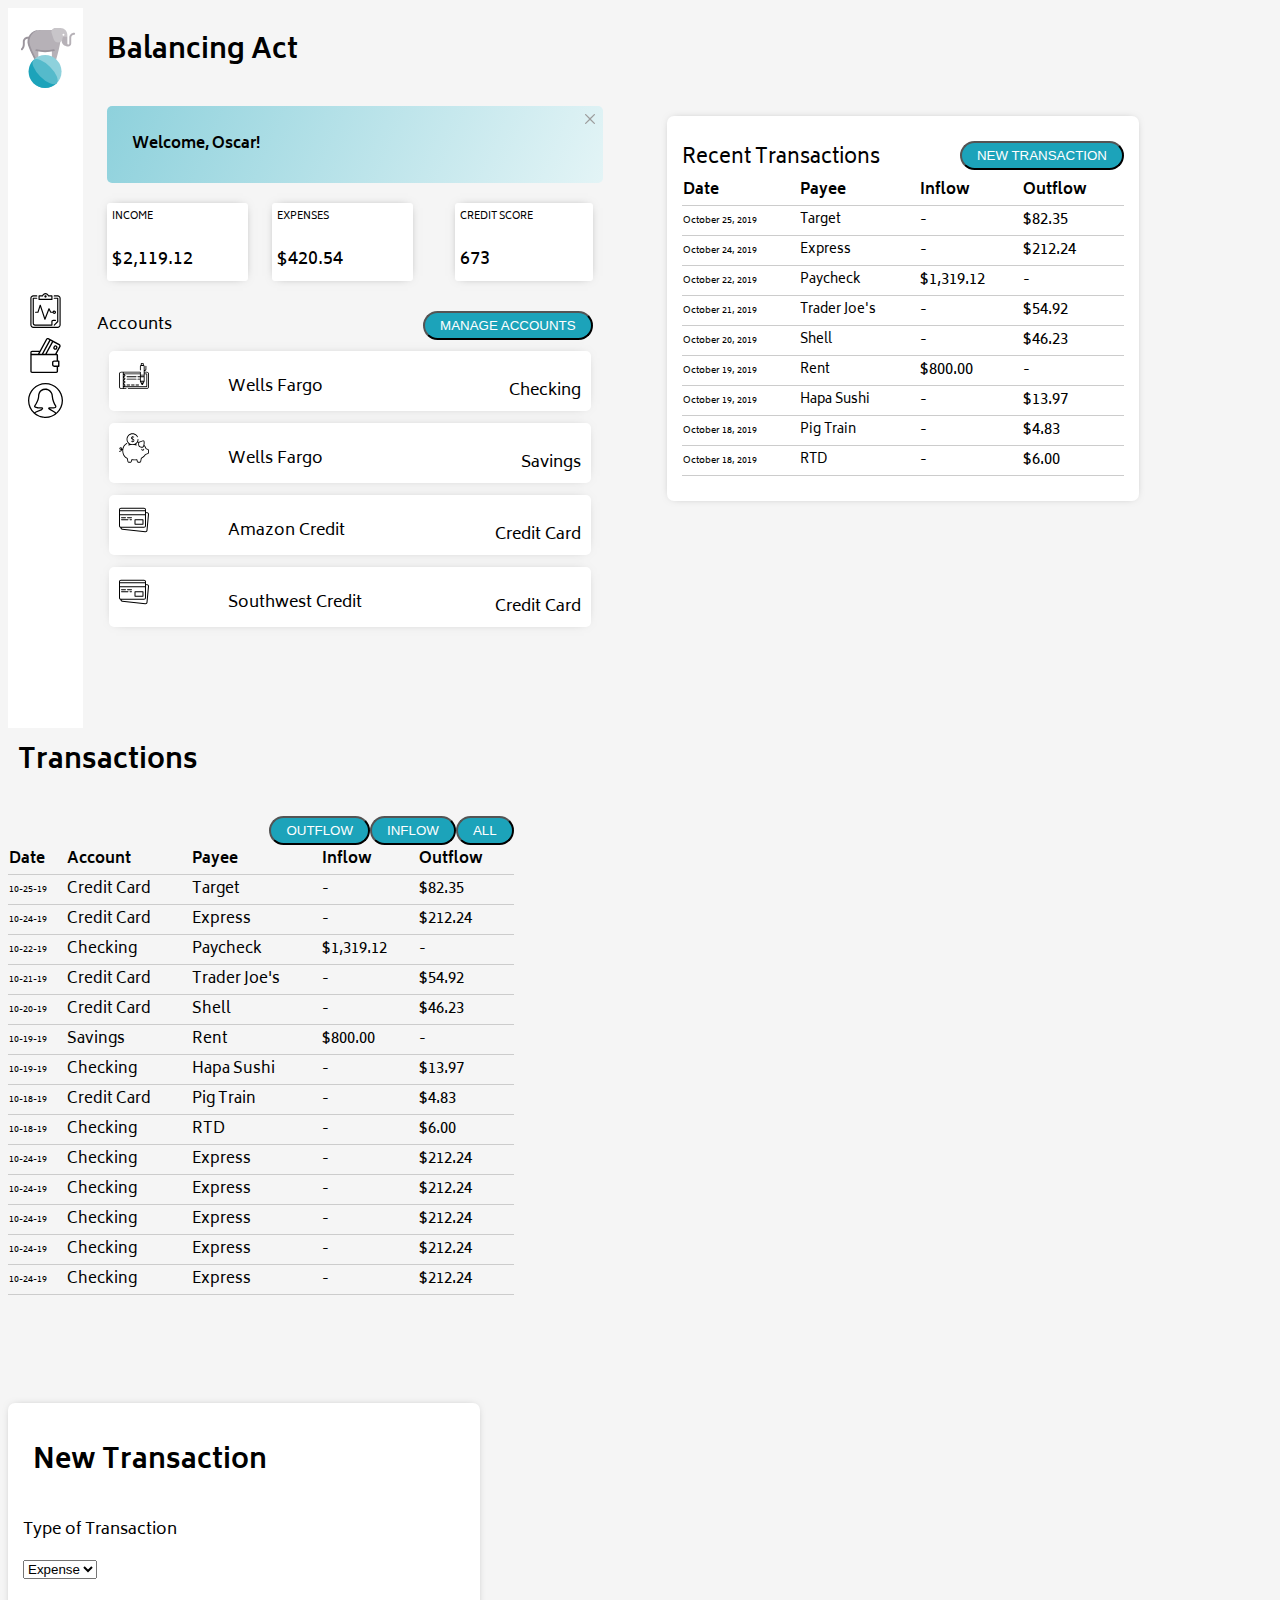
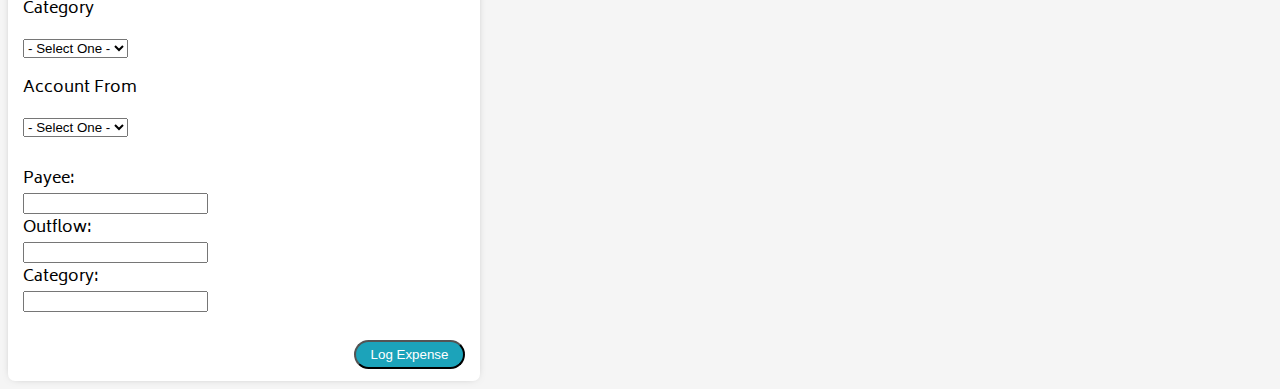
<file: index.html>
<html>

<head>
  <title>Balancing Act</title>
  <link rel="stylesheet" type="text/css" href="styles.css">
  <link href="https://fonts.googleapis.com/css?family=Biryani&display=swap" rel="stylesheet">
</head>

<body>
  <aside class="column left-column">
    <img class="elephant" src="assets/elephant copy.svg" alt="elephant on ball">
    <div class="three-icons">
      <img id="img1" class="icon" src="assets/dashboard copy.svg" alt="clipboard">
      <img id="img2" class="icon" src="assets/transactions copy.svg" alt="wallet">
      <img id="img3" class="icon" src="assets/profile copy.svg" alt="profile">
    </div>
  </aside>
  <div id="entire-section">
    <main id="middle-column" class="column middle-column">
      <div>
        <h1>Balancing Act</h1>
        <img id="close" src="assets/close copy.svg" alt="closing X">
      </div>
      <h2 id="oscar" class="welcome">Welcome, Oscar!</h2>
      <div class="overview-section">
        <div class="overview-card">
          <span class="overview-header income">INCOME</span><br>
          <data>$2,119.12</data>
        </div>
        <div class="overview-card expenses">
          <span class="overview-header">EXPENSES</span><br>
          <data>$420.54</data>
        </div>
        <div class="overview-card credit-score">
          <span class="overview-header">CREDIT SCORE</span><br>
          <data>673</data>
        </div>
      </div>
      <span class="accountrow">
        <span>Accounts</span>
        <button class="manage-button" type="button">MANAGE ACCOUNTS</button>
      </span>
      <section>
        <span class="row">
          <img class="img" src="assets/checking copy.svg" alt="checkbook">
          <span class="bank">Wells Fargo</span>
          <p class="account-type">Checking</p>
        </span>
        <span class="row">
          <img class="img" src="assets/savings copy.svg" alt="piggy bank">
          <span class="bank">Wells Fargo</span>
          <p class="account-type">Savings</p>
        </span>
        <span class="row">
          <img class="img" src="assets/credit-card copy.svg" alt="credit card">
          <span class="bank">Amazon Credit</span>
          <p class="account-type">Credit Card</p>
        </span>
        <span class="row">
          <img class="img" src="assets/credit-card copy.svg" alt="credit card">
          <span class="bank">Southwest Credit</span>
          <p class="account-type">Credit Card</p>
        </span>
      </section>
    </main>

    <section class="column right-column">
      <span class="recent">Recent Transactions</span>
      <button type="button">NEW TRANSACTION</button>
      <table style="width:100%">
        <tr>
          <th>Date</th>
          <th>Payee</th>
          <th>Inflow</th>
          <th>Outflow</th>
        </tr>
        <tr>
          <td class="date">October 25, 2019</td>
          <td class="store">Target</td>
          <td>-</td>
          <td>$82.35</td>
        </tr>
        <tr>
          <td class="date">October 24, 2019</td>
          <td class="store">Express</td>
          <td>-</td>
          <td class="amount">$212.24</td>
        </tr>
        <tr>
          <td class="date">October 22, 2019</td>
          <td class="store">Paycheck</td>
          <td class="amount">$1,319.12</td>
          <td>-</td>
        </tr>
        <tr>
          <td class="date">October 21, 2019</td>
          <td class="store">Trader Joe's</td>
          <td>-</td>
          <td class="amount">$54.92</td>
        </tr>
        <tr>
          <td class="date">October 20, 2019</td>
          <td class="store">Shell</td>
          <td>-</td>
          <td class="amount">$46.23</td>
        </tr>
        <tr>
          <td class="date">October 19, 2019</td>
          <td class="store">Rent</td>
          <td class="amount">$800.00</td>
          <td>-</td>
        </tr>
        <tr>
          <td class="date">October 19, 2019</td>
          <td class="store">Hapa Sushi</td>
          <td>-</td>
          <td class="amount">$13.97</td>
        </tr>
        <tr>
          <td class="date">October 18, 2019</td>
          <td class="store">Pig Train</td>
          <td>-</td>
          <td class="amount">$4.83</td>
        </tr>
        <tr>
          <td class="date">October 18, 2019</td>
          <td class="store">RTD</td>
          <td>-</td>
          <td class="amount">$6.00</td>
        </tr>
      </table>
    </section>
  </div>

  <div id="transactions-section">
    <main class="middle-column">
      <div class="trans-header">
        <h1 id="trans-h1">Transactions</h1>
        <button class="button2" type="button">ALL</button>
        <button class="button2" type="button">INFLOW</button>
        <button class="button2" type="button">OUTFLOW</button>
      </div>
      <table class="table2" style="width:100%">
        <tr class="tr2">
          <th>Date</th>
          <th>Account</th>
          <th>Payee</th>
          <th>Inflow</th>
          <th>Outflow</th>
        </tr>
        <tr class="tr2">
          <td class="date">10-25-19</td>
          <td class="account">Credit Card</td>
          <td class="payee">Target</td>
          <td class="inflow">-</td>
          <td class="outflow">$82.35</td>
        </tr>
        <tr class="tr2">
          <td class="date">10-24-19</td>
          <td class="account">Credit Card</td>
          <td class="payee">Express</td>
          <td class="inflow">-</td>
          <td class="outflow">$212.24</td>
        </tr>
        <tr class="tr2">
          <td class="date">10-22-19</td>
          <td class="account">Checking</td>
          <td class="payee">Paycheck</td>
          <td class="inflow">$1,319.12</td>
          <td class="outflow">-</td>
        </tr>
        <tr class="tr2">
          <td class="date">10-21-19</td>
          <td class="account">Credit Card</td>
          <td class="payee">Trader Joe's</td>
          <td class="inflow">-</td>
          <td class="outflow">$54.92</td>
        </tr>
        <tr class="tr2">
          <td class="date">10-20-19</td>
          <td class="account">Credit Card</td>
          <td class="payee">Shell</td>
          <td class="inflow">-</td>
          <td class="outflow">$46.23</td>
        </tr>
        <tr class="tr2">
          <td class="date">10-19-19</td>
          <td class="account">Savings</td>
          <td class="payee">Rent</td>
          <td class="inflow">$800.00</td>
          <td class="outflow">-</td>
        </tr>
        <tr class="tr2">
          <td class="date">10-19-19</td>
          <td class="account">Checking</td>
          <td class="payee">Hapa Sushi</td>
          <td class="inflow">-</td>
          <td class="outflow">$13.97</td>
        </tr>
        <tr class="tr2">
          <td class="date">10-18-19</td>
          <td class="account">Credit Card</td>
          <td class="payee">Pig Train</td>
          <td class="inflow">-</td>
          <td class="outflow">$4.83</td>
        </tr>
        <tr class="tr2">
          <td class="date">10-18-19</td>
          <td class="account">Checking</td>
          <td class="payee">RTD</td>
          <td class="inflow">-</td>
          <td class="outflow">$6.00</td>
        </tr>
        <tr class="tr2">
          <td class="date">10-24-19</td>
          <td class="account">Checking</td>
          <td class="payee">Express</td>
          <td class="inflow">-</td>
          <td class="outflow">$212.24</td>
        </tr>
        <tr class="tr2">
          <td class="date">10-24-19</td>
          <td class="account">Checking</td>
          <td class="payee">Express</td>
          <td class="inflow">-</td>
          <td class="outflow">$212.24</td>
        </tr>
        <tr class="tr2">
          <td class="date">10-24-19</td>
          <td class="account">Checking</td>
          <td class="payee">Express</td>
          <td class="inflow">-</td>
          <td class="outflow">$212.24</td>
        </tr>
        <tr class="tr2">
          <td class="date">10-24-19</td>
          <td class="account">Checking</td>
          <td class="payee">Express</td>
          <td class="inflow">-</td>
          <td class="outflow">$212.24</td>
        </tr>
        <tr class="tr2">
          <td class="date">10-24-19</td>
          <td class="account">Checking</td>
          <td class="payee">Express</td>
          <td class="inflow">-</td>
          <td class="outflow">$212.24</td>
        </tr>
      </table>
    </main>

    <section class="right-column">
      <div id="trans-table">
        <h1 id="transaction-heading">New Transaction</h1>
        <p>Type of Transaction</p>
        <select>
          <option value="expense">Expense</option>
          <option value="refund">Refund</option>
          <option value="void">Void</option>
        </select>
        <p>Category</p>
        <select>
          <option value="select-one">- Select One -</option>
        </select>
        <p>Account From</p>
        <select>
          <option value="select-one">- Select One -</option>
        </select>
        <br><br>
        <form action="/action_page.php">
          Payee:<br>
          <input type="text">
          <br>
          Outflow:<br>
          <input type="text">
          <br>
          Category:<br>
          <input type="text">
          <br><br>
          <button class="button2" type="button">Log Expense</button>
        </form>
      </div>
    </section>
  </div>

</body>

</html>

<script src="main.js"></script>
</file>
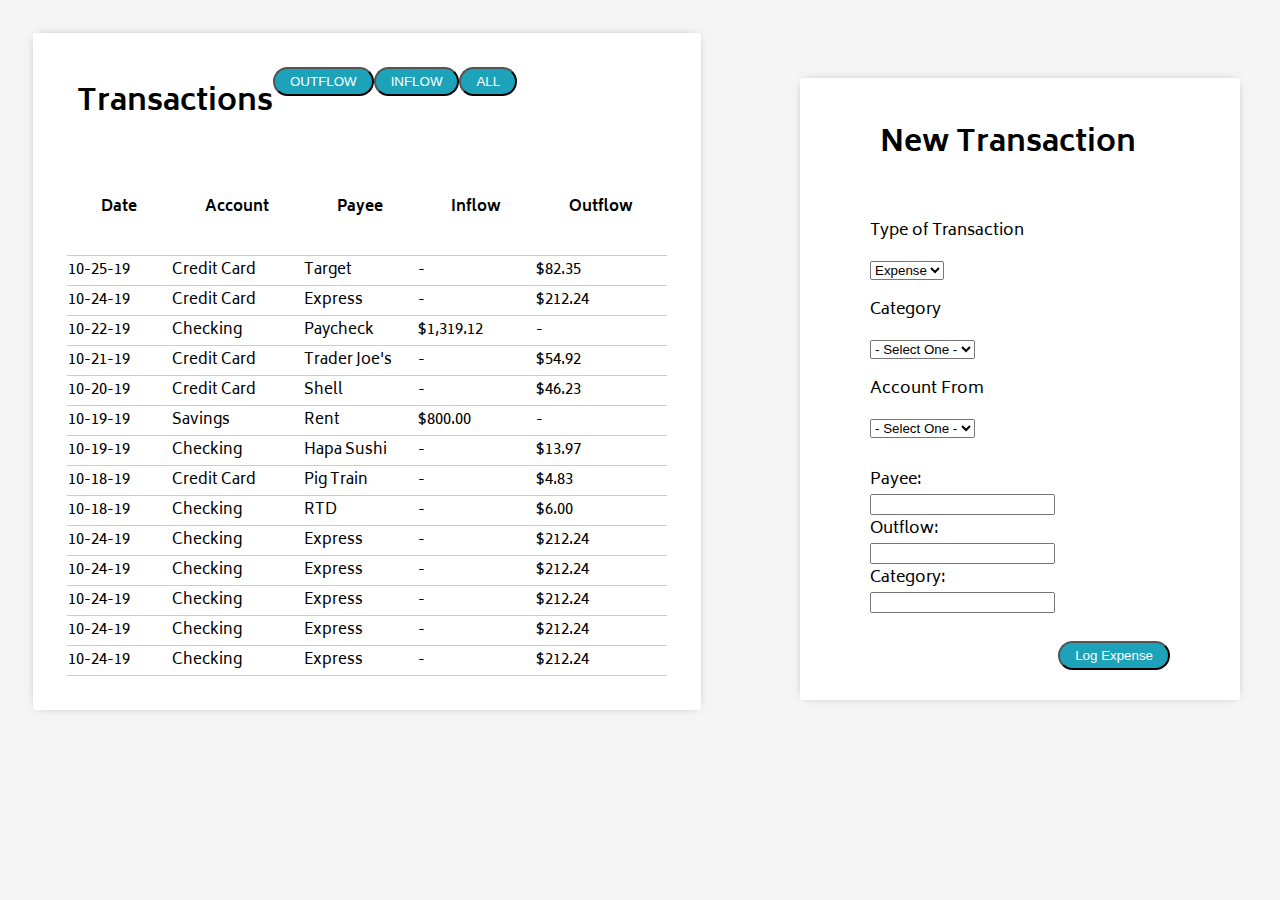
<file: index2.html>
<html>

<head>
  <title>Balancing Act</title>
  <link rel="stylesheet" type="text/css" href="styles2.css">
  <link href="https://fonts.googleapis.com/css?family=Biryani&display=swap" rel="stylesheet">
</head>

<body>
  <main class="middle-column">
    <div class="trans-header">
      <h1>Transactions</h1>
      <button type="button">ALL</button>
      <button type="button">INFLOW</button>
      <button type="button">OUTFLOW</button>
    </div>
    <table style="width:100%">
      <tr>
        <th>Date</th>
        <th>Account</th>
        <th>Payee</th>
        <th>Inflow</th>
        <th>Outflow</th>
      </tr>
      <tr>
        <td class="date">10-25-19</td>
        <td class="account">Credit Card</td>
        <td class="payee">Target</td>
        <td class="inflow">-</td>
        <td class="outflow">$82.35</td>
      </tr>
      <tr>
        <td class="date">10-24-19</td>
        <td class="account">Credit Card</td>
        <td class="payee">Express</td>
        <td class="inflow">-</td>
        <td class="outflow">$212.24</td>
      </tr>
      <tr>
        <td class="date">10-22-19</td>
        <td class="account">Checking</td>
        <td class="payee">Paycheck</td>
        <td class="inflow">$1,319.12</td>
        <td class="outflow">-</td>
      </tr>
      <tr>
        <td class="date">10-21-19</td>
        <td class="account">Credit Card</td>
        <td class="payee">Trader Joe's</td>
        <td class="inflow">-</td>
        <td class="outflow">$54.92</td>
      </tr>
      <tr>
        <td class="date">10-20-19</td>
        <td class="account">Credit Card</td>
        <td class="payee">Shell</td>
        <td class="inflow">-</td>
        <td class="outflow">$46.23</td>
      </tr>
      <tr>
        <td class="date">10-19-19</td>
        <td class="account">Savings</td>
        <td class="payee">Rent</td>
        <td class="inflow">$800.00</td>
        <td class="outflow">-</td>
      </tr>
      <tr>
        <td class="date">10-19-19</td>
        <td class="account">Checking</td>
        <td class="payee">Hapa Sushi</td>
        <td class="inflow">-</td>
        <td class="outflow">$13.97</td>
      </tr>
      <tr>
        <td class="date">10-18-19</td>
        <td class="account">Credit Card</td>
        <td class="payee">Pig Train</td>
        <td class="inflow">-</td>
        <td class="outflow">$4.83</td>
      </tr>
      <tr>
        <td class="date">10-18-19</td>
        <td class="account">Checking</td>
        <td class="payee">RTD</td>
        <td class="inflow">-</td>
        <td class="outflow">$6.00</td>
      </tr>
      <tr>
        <td class="date">10-24-19</td>
        <td class="account">Checking</td>
        <td class="payee">Express</td>
        <td class="inflow">-</td>
        <td class="outflow">$212.24</td>
      </tr>
      <tr>
      <tr>
        <td class="date">10-24-19</td>
        <td class="account">Checking</td>
        <td class="payee">Express</td>
        <td class="inflow">-</td>
        <td class="outflow">$212.24</td>
      </tr>
      <tr>
        <td class="date">10-24-19</td>
        <td class="account">Checking</td>
        <td class="payee">Express</td>
        <td class="inflow">-</td>
        <td class="outflow">$212.24</td>
      </tr>
      <tr>
        <td class="date">10-24-19</td>
        <td class="account">Checking</td>
        <td class="payee">Express</td>
        <td class="inflow">-</td>
        <td class="outflow">$212.24</td>
      </tr>
      <tr>
        <td class="date">10-24-19</td>
        <td class="account">Checking</td>
        <td class="payee">Express</td>
        <td class="inflow">-</td>
        <td class="outflow">$212.24</td>
      </tr>
    </table>
  </main>

  <section class="right-column">
    <div id="trans-table">
      <h1>New Transaction</h1>
      <p>Type of Transaction</p>
      <select>
        <option value="expense">Expense</option>
        <option value="refund">Refund</option>
        <option value="void">Void</option>
      </select>
      <p>Category</p>
      <select>
        <option value="select-one">- Select One -</option>
      </select>
      <p>Account From</p>
      <select>
        <option value="select-one">- Select One -</option>
      </select>
      <br><br>
      <form action="/action_page.php">
        Payee:<br>
        <input type="text">
        <br>
        Outflow:<br>
        <input type="text">
        <br>
        Category:<br>
        <input type="text">
        <br><br>
        <button type="button">Log Expense</button>
      </form>
    </div>
  </section>

</body>

</html>
</file>
<file: styles.css>
body {
  background-color: #F5F5F5;
  white-space: nowrap;
  min-width: 1200px;
  font-color: #363636;
  font-family: 'Biryani', sans-serif;
}

aside {
  height: 700px;
}

.elephant {
  width: 60px;
  float: left;
  margin-bottom: 200px;
  padding-top: 10px;
}

.welcome {
  font-size: 15px;
  margin-top: 10px;
  margin-left: 10px;
  margin-bottom: 10px;
  background: rgb(142, 209, 220);
  background: linear-gradient(114deg, rgba(142, 209, 220, 1) 0%, rgba(227, 244, 246, 1) 100%);
  padding: 25px;
  border-radius: 5px;
}

#oscar {
  /* display: none; */
}

h1 {
  font-size: 27px;
  margin-top: 10px;
  margin-left: 10px;
  margin-bottom: 30px;
}

.overview-card {
  display: inline-block;
  margin: 10px;
  margin-bottom: 30px;
  background-color: white;
  padding: 5px;
  border-radius: 3px;
  display: inline-grid;
  box-shadow: 0px 0px 10px -5px rgba(0, 0, 0, 0.5);
  font-size: 10px;
}

data {
  font-size: 18px;
}

.column {
  display: inline-block;
  vertical-align: top;
  padding: 10px;
  white-space: normal;
}

.left-column {
  width: 55px;
  background-color: white;
}

.middle-column {
  width: 40%;
  margin-right: 50px;
  position: relative;
}

.credit-score {
  right: 0;
}

.right-column {
  width: 35%;
  margin-top: 108px;
  padding: 25px 15px;
  background-color: white;
  border-radius: 7px;
  box-shadow: 0px 0px 10px -5px rgba(0, 0, 0, 0.5);
}

.img {
  width: 30px;
  height: 30px;
}

.row {
  display: block;
  background-color: white;
  margin: 12px;
  padding: 10px;
  border-radius: 5px;
  box-shadow: 0px 0px 11px -7px rgba(0, 0, 0, 0.5);
}

.accountrow {
  display: inline-block;
  box-shadow: rgba(0, 0, 0, 0.05);
  border-radius: 20px;
  box-shadow: rgba(0, 0, 0, 0.05);
}

.manage-button {
  position: absolute;
  right: 0;
  margin-right: 20px;
}

button {
  background-color: #1CA3BA;
  float: right;
  border-radius: 15px;
  color: white;
  padding: 5px 15px;
}

table {
  border-collapse: collapse;
  width: 100%;
}

tr {
  border-bottom: 1px solid #ccc;
  font-size: 15px;
}

th {
  text-align: left;
}

img.icon {
  margin: 5px 10px;
}

img.icon:hover {
  padding-left: 3px;
  padding-right: 2px;
  border-left: 3px #1CA3BA solid;
  border-radius: 0px;
}

#img2:hover,
.icon-active {
  padding-left: 3px;
  padding-right: 2px;
  border-left: 3px #1CA3BA solid;
  border-radius: 0px;
}

.credit-score {
  float: right;
  padding-right: 60px;
}

.expenses {
  padding-right: 70px;
}

.income {
  padding-right: 90px;
}

.account-type {
  float: right;
  padding-bottom: 10px;
}

.bank {
  padding-left: 75px;
}

.recent {
  font-size: 20px;
  display: inline-block;
  margin: 0px;
}

.date {
  font-size: 9px;
}

.store {
  font-size: 13px;
}

.amount {
  font-size: 15px;
}

#close {
  width: 10px;
  float: right;
  display: inline-block;
  padding: 3px;
  margin-top: 5px;
  margin-right: 5px;
}

#entire-section {
  display: inline-block;
  width: 100%;
}
</file>
<file: styles2.css>
body {
  background-color: #F5F5F5;
  white-space: nowrap;
  min-width: 1200px;
  font-color: #363636;
  font-family: 'Biryani', sans-serif;
  display: inline-block;
}

h1 {
  font-size: 30px;
  display: inline-block;
  margin-top: 10px;
  margin-left: 10px;
  margin-bottom: 30px;
}

.middle-column {
  display: inline-block;
  width: 600px;
  margin: 25px;
  padding: 34px;
  background-color: white;
  box-shadow: 0px 0px 10px -5px rgba(0, 0, 0, 0.5);
  border-radius: 3px;
  vertical-align: top;

}

.right-column {
  display: inline-block;
  width: 300px;
  margin-top: 70px;
  margin-left: 70px;
  padding: 30px 70px;
  background-color: white;
  box-shadow: 0px 0px 10px -5px rgba(0, 0, 0, 0.5);
  border-radius: 3px;
}
.trans-header {
  display: inline-block;
}

table {
  border-collapse: collapse;
  width: 300px;
  float: left;
}

tr {
  border-bottom: 1px solid #ccc;
  font-size: 15px;
}

th {
  text-align: left;
  padding: 34px;
}

button {
  background-color: #1CA3BA;
  float: right;
  border-radius: 15px;
  color: white;
  padding: 5px 15px;
}

.input {
  display: block;
}

#transaction-heading {
  font-size: 10px;
</file>
